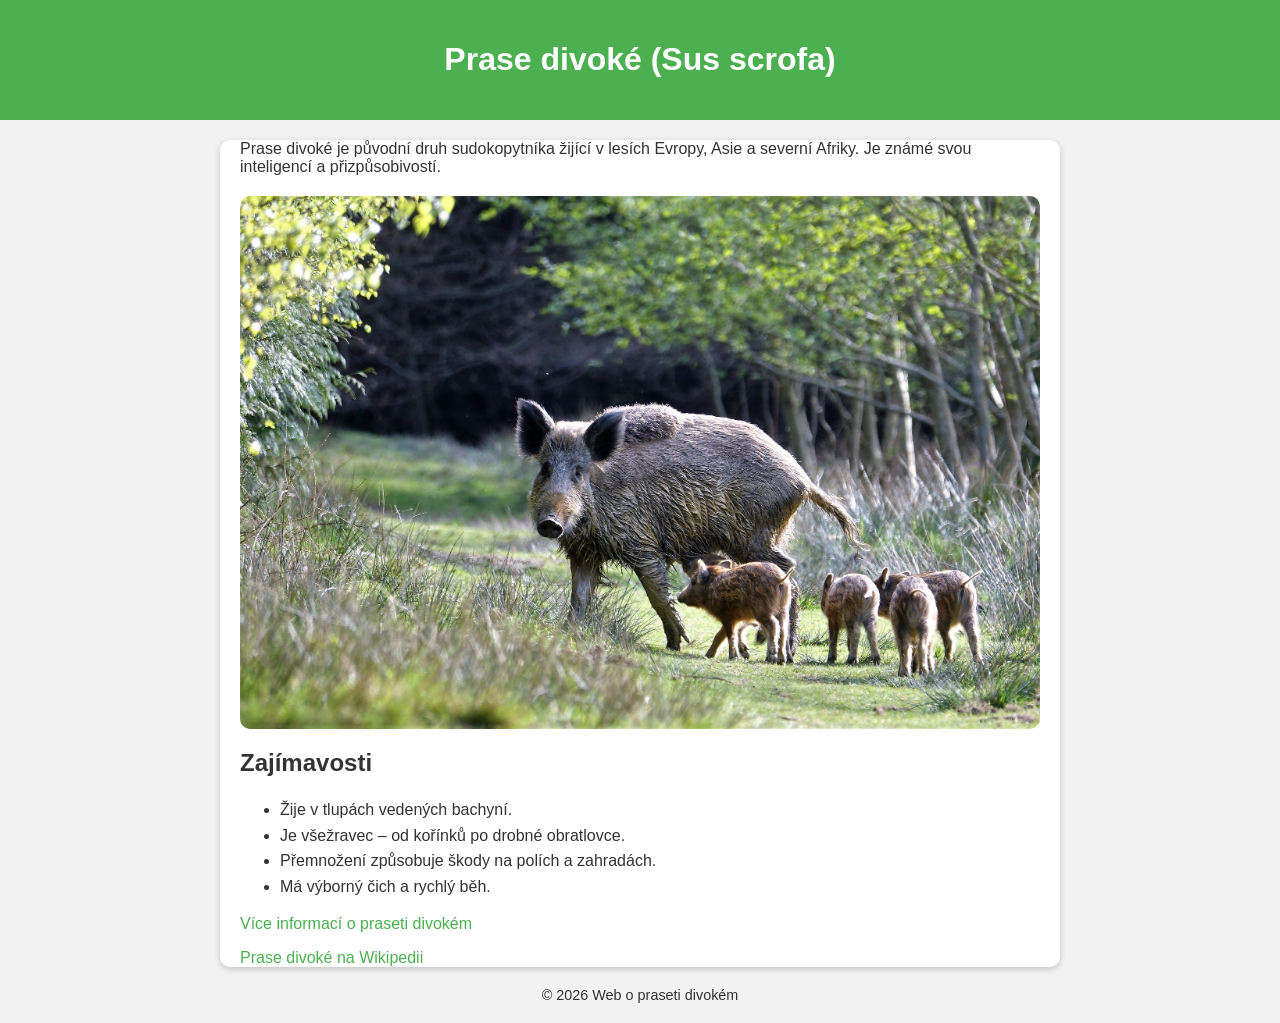
<file: index.html>
<!DOCTYPE html>
<html lang="cs">
<head>
    <meta charset="UTF-8">
    <title>Prase divoké</title>
    <style>
        body {
            font-family: Arial, sans-serif;
            background-color: #f2f2f2;
            color: #333;
            margin: 0;
            padding: 0;
        }

        header {
            background-color: #4caf50;
            color: white;
            padding: 20px 0;
            text-align: center;
        }

        main {
            max-width: 800px;
            margin: 20px auto;
            padding: 0 20px;
            background-color: white;
            border-radius: 10px;
            box-shadow: 0 2px 6px rgba(0,0,0,0.2);
        }

        img {
            display: block;
            margin: 20px auto;
            max-width: 100%;
            border-radius: 10px;
        }

        a {
            color: #4caf50;
            text-decoration: none;
        }

        a:hover {
            text-decoration: underline;
        }

        ul {
            line-height: 1.6;
        }

        footer {
            text-align: center;
            margin: 20px 0;
            font-size: 0.9em;
        }
    </style>
</head>
<body>
    <header>
        <h1>Prase divoké (Sus scrofa)</h1>
    </header>

    <main>
        <p>
            Prase divoké je původní druh sudokopytníka žijící v lesích Evropy, Asie a severní Afriky. 
            Je známé svou inteligencí a přizpůsobivostí.
        </p>

        <img src="img/prase.jpg" alt="Prase divoké">

        <h2>Zajímavosti</h2>
        <ul>
            <li>Žije v tlupách vedených bachyní.</li>
            <li>Je všežravec – od kořínků po drobné obratlovce.</li>
            <li>Přemnožení způsobuje škody na polích a zahradách.</li>
            <li>Má výborný čich a rychlý běh.</li>
        </ul>

        <p>
            <a href="o-praseti.html">Více informací o praseti divokém</a>
        </p>

        <p>
            <a href="https://cs.wikipedia.org/wiki/Prase_divok%C3%A9" target="_blank">
                Prase divoké na Wikipedii
            </a>
        </p>
    </main>

    <footer>
        &copy; 2026 Web o praseti divokém
    </footer>
</body>
</html>
</file>
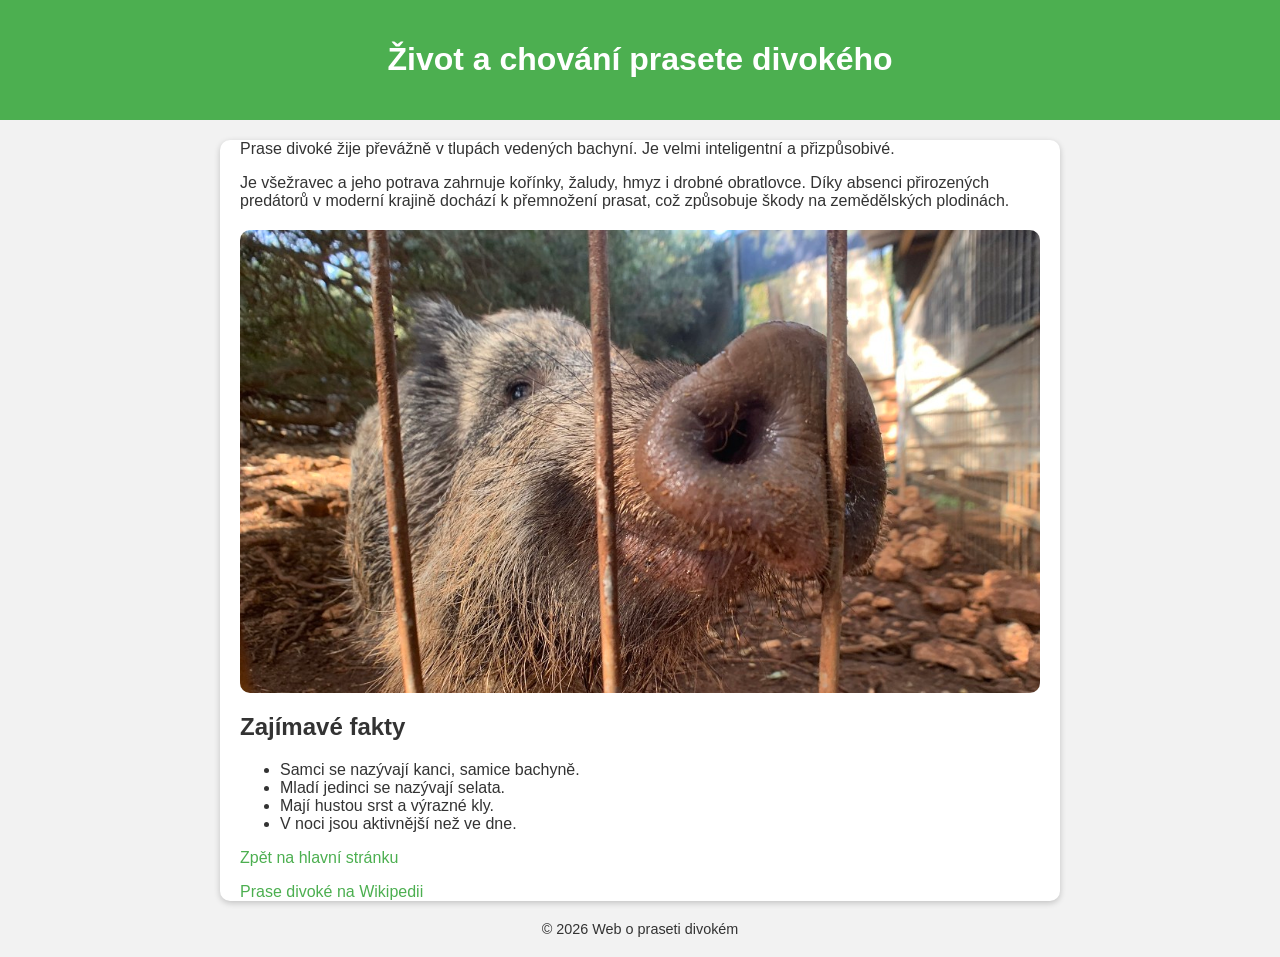
<file: o-praseti.html>
<!DOCTYPE html>
<html lang="cs">
<head>
    <meta charset="UTF-8">
    <title>Život prasete divokého</title>
    <style>
        body {
            font-family: Arial, sans-serif;
            background-color: #f2f2f2;
            color: #333;
            margin: 0;
            padding: 0;
        }

        header {
            background-color: #4caf50;
            color: white;
            padding: 20px 0;
            text-align: center;
        }

        main {
            max-width: 800px;
            margin: 20px auto;
            padding: 0 20px;
            background-color: white;
            border-radius: 10px;
            box-shadow: 0 2px 6px rgba(0,0,0,0.2);
        }

        img {
            display: block;
            margin: 20px auto;
            max-width: 100%;
            border-radius: 10px;
        }

        a {
            color: #4caf50;
            text-decoration: none;
        }

        a:hover {
            text-decoration: underline;
        }

        h2 {
            color: #333;
        }

        footer {
            text-align: center;
            margin: 20px 0;
            font-size: 0.9em;
        }
    </style>
</head>
<body>
    <header>
        <h1>Život a chování prasete divokého</h1>
    </header>

    <main>
        <p>
            Prase divoké žije převážně v tlupách vedených bachyní. Je velmi inteligentní a přizpůsobivé.
        </p>

        <p>
            Je všežravec a jeho potrava zahrnuje kořínky, žaludy, hmyz i drobné obratlovce. 
            Díky absenci přirozených predátorů v moderní krajině dochází k přemnožení prasat, 
            což způsobuje škody na zemědělských plodinách.
        </p>

        <img src="img/prase2.jpg" alt="Prase divoké">

        <h2>Zajímavé fakty</h2>
        <ul>
            <li>Samci se nazývají kanci, samice bachyně.</li>
            <li>Mladí jedinci se nazývají selata.</li>
            <li>Mají hustou srst a výrazné kly.</li>
            <li>V noci jsou aktivnější než ve dne.</li>
        </ul>

        <p>
            <a href="index.html">Zpět na hlavní stránku</a>
        </p>
        <p>
            <a href="https://cs.wikipedia.org/wiki/Prase_divok%C3%A9" target="_blank">
                Prase divoké na Wikipedii
            </a>
        </p>
    </main>

    <footer>
        &copy; 2026 Web o praseti divokém
    </footer>
</body>
</html>
</file>
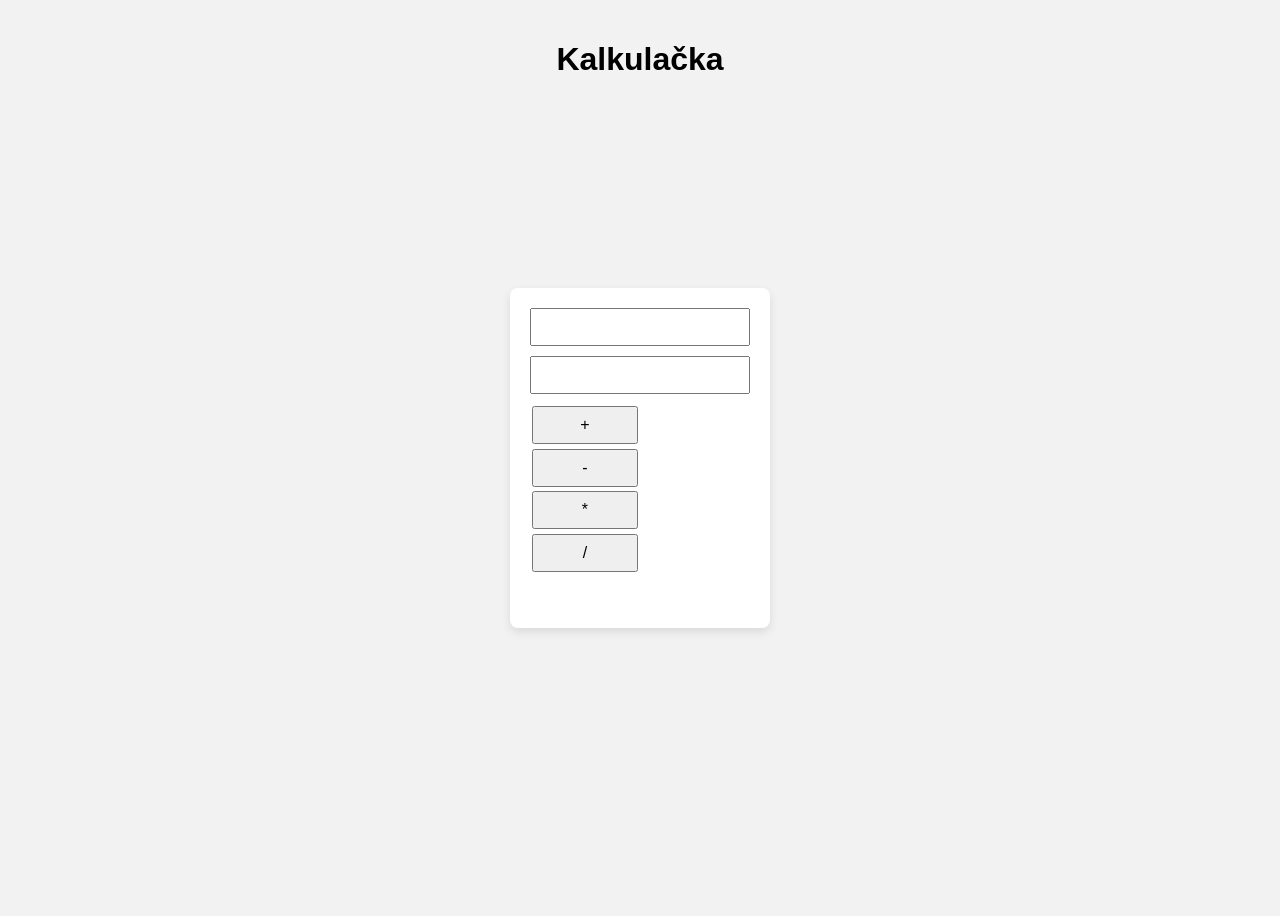
<file: kalkulacka/kalkulacka.html>
<html>
<head>
 <link href="style.css" rel="stylesheet">
 <title>Kalkulačka</title>
</head>
<body>
    <h1>Kalkulačka</h1>
    <div id="formular">
        <input id="vstup1">
        <input id="vstup2">
        <button type="button" id="tlPlus">+</button>
        <button type="button" id="tlMinus">-</button>
        <button type="button" id="tlKrat">*</button>
        <button type="button" id="tlDeleno">/</button>
        <div id="vysledek"></div>
    </div>
    
 <script src="kalkulacka.js"></script>
</body>
</html>
</file>
<file: kalkulacka/style.css>
* {
    box-sizing: border-box;
    font-family: Arial, sans-serif;
}

body {
    background: #f2f2f2;
    display: flex;
    justify-content: center;
    align-items: center;
    height: 100vh;
}

h1 {
    position: absolute;
    top: 20px;
}

#formular {
    background: #ffffff;
    padding: 20px;
    border-radius: 8px;
    width: 260px;
    box-shadow: 0 4px 10px rgba(0,0,0,0.1);
}

#formular input {
    width: 100%;
    padding: 8px;
    margin-bottom: 10px;
    font-size: 16px;
}

#formular button {
    width: 48%;
    padding: 8px;
    margin: 1%;
    font-size: 16px;
    cursor: pointer;
}

#vysledek {
    text-align: right;
    font-size: 20px;
    margin-bottom: 10px;
    min-height: 24px;
}
</file>
